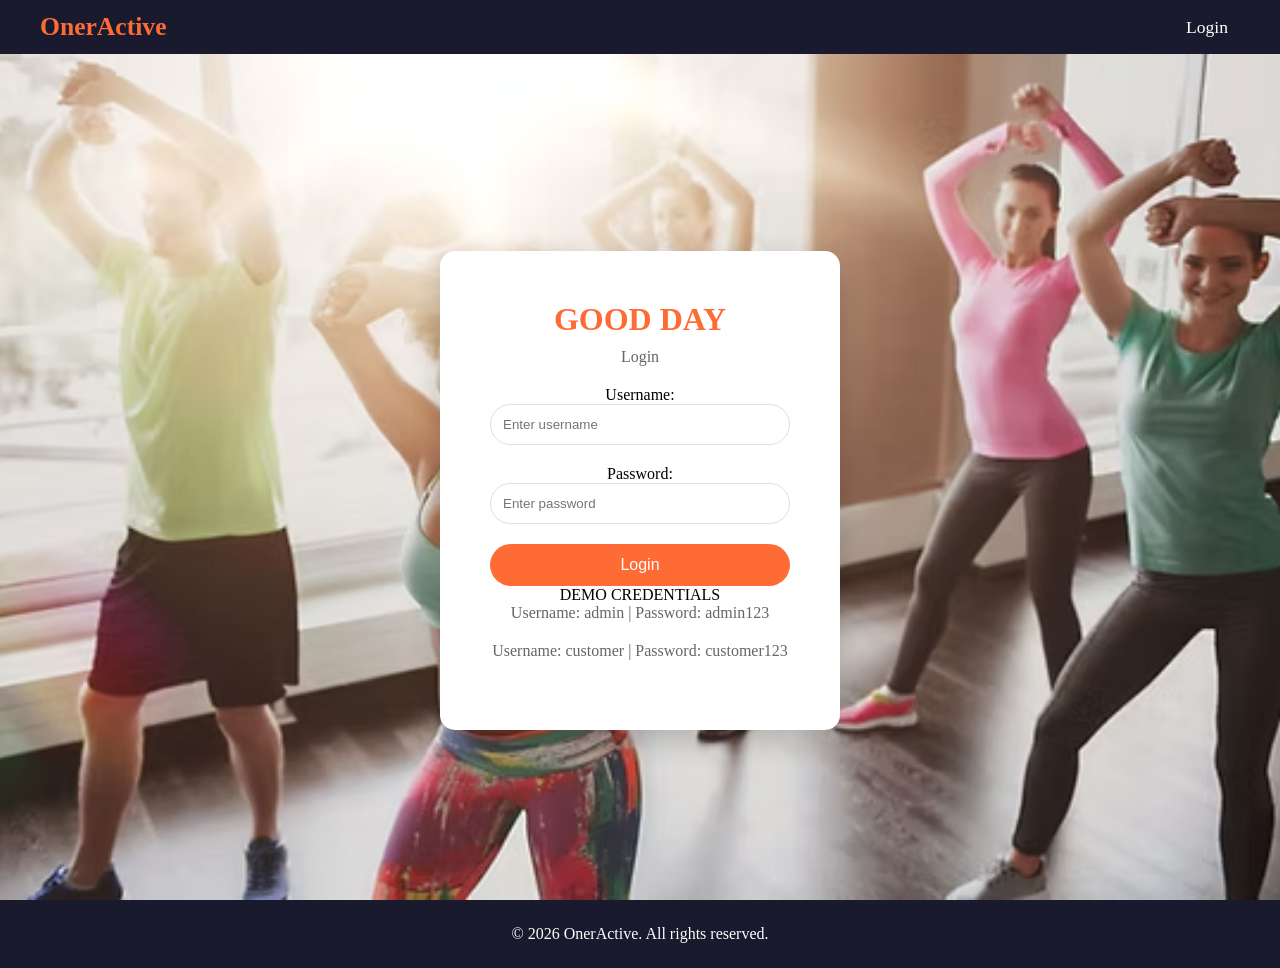
<file: index.html>
<!DOCTYPE html>
<html lang="en">
<head>
    <meta charset="UTF-8">
    <meta name="viewport" content="width=device-width, initial-scale=1.0">
    <title>OnerActive - Login</title>
    <link rel="stylesheet" href="styles.css">
</head>
<body>
    <header>
        <div class="logo">
            <h1>OnerActive</h1>
        </div>
        <nav>
            <ul>
                <li><a href="index.html">Login</a></li>
            </ul>
        </nav>
    </header>

    <section class="login-container">
        <div class="login-box">
            <h2>GOOD DAY</h2>
            <p>Login</p>
            
            <form id="loginForm">
                <label for="username">Username:</label>
                <input type="text" id="username" name="username" required placeholder="Enter username">
                
                <label for="password">Password:</label>
                <input type="password" id="password" name="password" required placeholder="Enter password">
                
                <button type="submit">Login</button>

                <label for="demo">DEMO CREDENTIALS</label>
                <p id="demo">Username: admin | Password: admin123</p>
                <p id="demo">Username: customer | Password: customer123</p>
                
            </form>
        </div>
    </section>

    <footer>
        <p>&copy; 2026 OnerActive. All rights reserved.</p>
    </footer>

    <script src="script.js"></script>
</body>
</html>
</file>
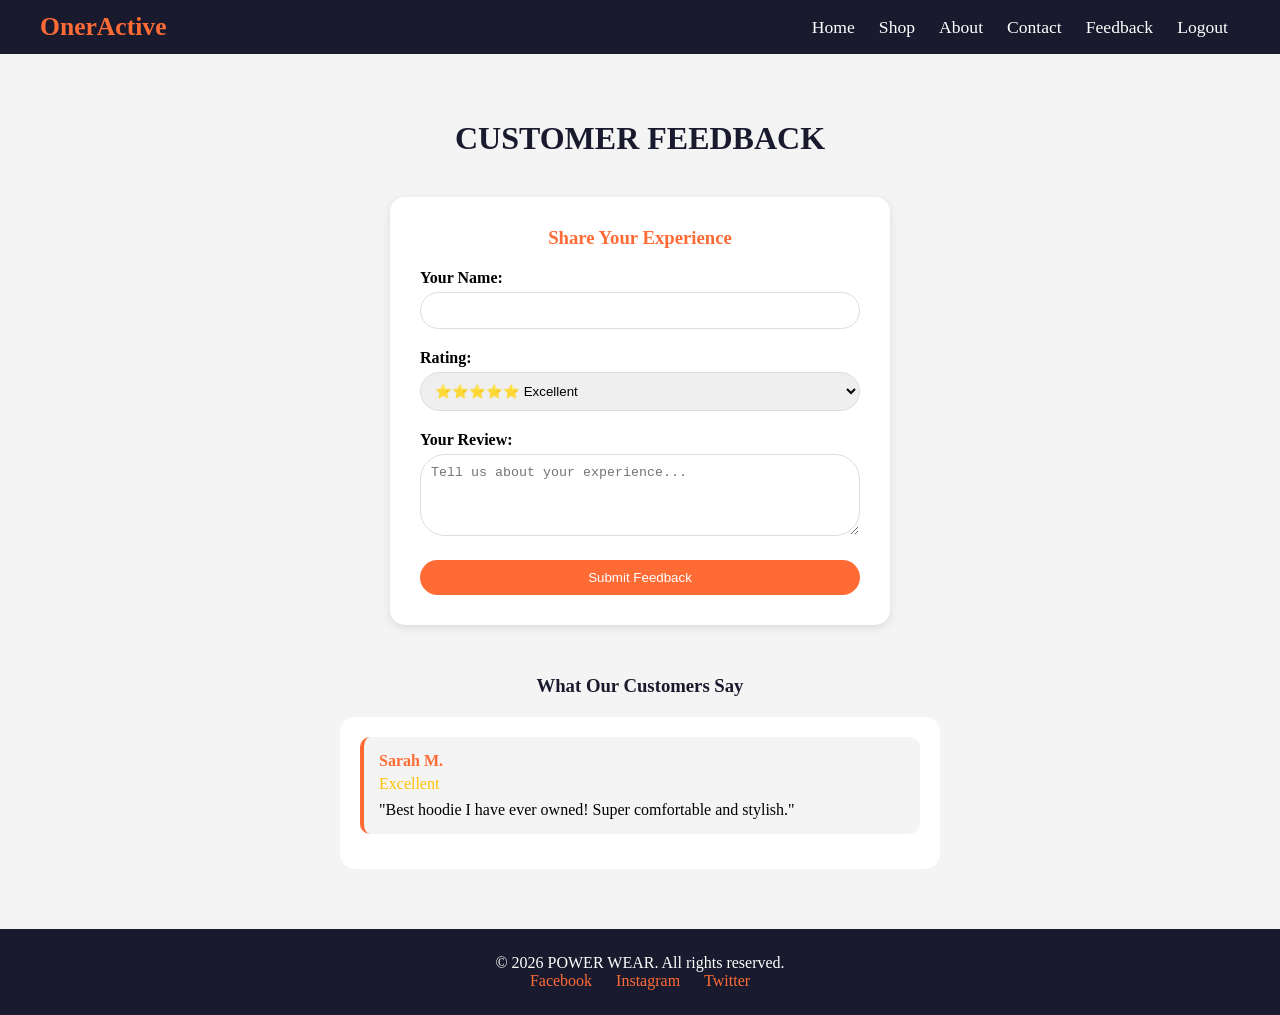
<file: feedback.html>
<!DOCTYPE html>
<html lang="en">
<head>
    <meta charset="UTF-8">
    <meta name="viewport" content="width=device-width, initial-scale=1.0">
    <title>Feedback - Power Wear</title>
    <link rel="stylesheet" href="styles.css">
</head>
<body>
    <header>
        <div class="logo">
            <h1>OnerActive</h1>
        </div>
        <nav>
            <ul>
                <li><a href="customer-dashboard.html#home">Home</a></li>
                <li><a href="customer-dashboard.html#shop">Shop</a></li>
                <li><a href="customer-dashboard.html#about">About</a></li>
                <li><a href="customer-dashboard.html#contact">Contact</a></li>
                <li><a href="feedback.html">Feedback</a></li>
                <li><a href="index.html">Logout</a></li>
            </ul>
        </nav>
    </header>

    <!-- Feedback Section -->
    <section id="feedback" class="feedback-page">
        <h2>CUSTOMER FEEDBACK</h2>
        
        <div class="feedback-form-container">
            <h3>Share Your Experience</h3>
            <form id="feedbackForm">
                <label for="fb-name">Your Name:</label>
                <input type="text" id="fb-name" required>
                
                <label for="rating">Rating:</label>
                <select id="rating">
                    <option value="5">⭐⭐⭐⭐⭐ Excellent</option>
                    <option value="4">⭐⭐⭐⭐ Good</option>
                    <option value="3">⭐⭐⭐ Average</option>
                    <option value="2">⭐⭐ Poor</option>
                    <option value="1">⭐ Terrible</option>
                </select>
                
                <label for="fb-message">Your Review:</label>
                <textarea id="fb-message" rows="4" required placeholder="Tell us about your experience..."></textarea>
                
                <button type="submit">Submit Feedback</button>
            </form>
        </div>
        
        <div class="feedback-list-container">
            <h3>What Our Customers Say</h3>
            <div id="feedbackList" class="feedback-list">
                <!-- Feedback will load from localStorage -->
            </div>
        </div>
    </section>

    <footer>
        <p>&copy; 2026 POWER WEAR. All rights reserved.</p>
        <div class="social-icons">
            <a href="#">Facebook</a>
            <a href="#">Instagram</a>
            <a href="#">Twitter</a>
        </div>
    </footer>

    <script src="script.js"></script>
</body>
</html>
</file>
<file: styles.css>
/* Reset default styles */
* {
    margin: 0;
    padding: 0;
    box-sizing: border-box;
}

body {
    font-family: 'Times New Roman', Times, serif;
    background-color: #f4f4f4;
}

/* Header */
header {
    background-color: #1a1a2e;
    color: white;
    position: fixed;
    width: 100%;
    top: 0;
    padding: 12px 40px;
    display: flex;
    justify-content: space-between;
    align-items: center;
    z-index: 100;
}

header .logo h1 {
    font-size: 1.6rem;
    color: #ff6b35;
}

header nav ul {
    list-style: none;
    display: flex;
}

header nav ul li {
    margin: 0 12px;
}

header nav ul li a {
    color: white;
    text-decoration: none;
    font-size: 1.1rem;
}

header nav ul li a:hover {
    color: #ff6b35;
    text-decoration: underline;
}

/* Login */
.login-container {
    min-height: 100vh;
    display: flex;
    align-items: center;
    justify-content: center;
    background: url('background.jpg') no-repeat center center/cover;
    padding-top: 80px;
}

.login-box {
    background: white;
    padding: 50px;
    border-radius: 15px;
    text-align: center;
    width: 400px;
    box-shadow: 0 10px 30px rgba(0,0,0,0.2);
}

.login-box h2 {
    color: #ff6b35;
    font-size: 2rem;
    margin-bottom: 10px;
}

.login-box p {
    margin-bottom: 20px;
    color: #666;
}

.login-box input {
    width: 100%;
    padding: 12px;
    margin-bottom: 20px;
    border: 1px solid #ddd;
    border-radius: 25px;
}

.login-box button {
    background-color: #ff6b35;
    color: white;
    padding: 12px 30px;
    border: none;
    border-radius: 25px;
    font-size: 1rem;
    cursor: pointer;
    width: 100%;
}

.login-box button:hover {
    background-color: #e85d2c;
}

/* Customer */
.banner-customer {
    background: url('background.jpg') no-repeat center center/cover;
    color: rgb(0, 0, 0);
    text-align: center;
    padding: 280px 20px;
    margin-top: 60px;
}

.banner-customer h2 {
    font-size: 3rem;
    margin-bottom: 20px;
}

.banner-customer p {
    font-size: 1.2rem;
    margin-bottom: 30px;
}

.cta-btn {
    background-color: white;
    color: #ff6b35;
    padding: 12px 30px;
    font-size: 1.1rem;
    text-decoration: none;
    border-radius: 30px;
    font-weight: bold;
}

.cta-btn:hover {
    background-color: #1a1a2e;
    color: white;
}

/* Shop */
.shop {
    padding: 60px 40px;
    background-color: #f4f4f4;
}

.shop h2 {
    text-align: center;
    font-size: 2.2rem;
    color: #1a1a2e;
    margin-bottom: 40px;
}

.shop h6 {
    font-size: 1.8rem;
    color: #ff6b35;
    margin: 40px 0 20px 0;
    text-align: center;
}

.product-grid {
    display: flex;
    flex-wrap: wrap;
    justify-content: center;
    gap: 25px;
}

.product-card {
    width: 220px;
    background: white;
    padding: 15px;
    border-radius: 10px;
    text-align: center;
    box-shadow: 0 3px 10px rgba(0,0,0,0.1);
}

.product-img {
    width: 100%;
    height: 180px;
    object-fit: cover;
    border-radius: 8px;
    margin-bottom: 10px;
}

.product-card h3 {
    font-size: 1.1rem;
    margin: 10px 0;
}

.product-card p {
    color: #ff6b35;
    font-weight: bold;
    font-size: 1.2rem;
}

.buy-btn {
    background-color: #1a1a2e;
    color: white;
    padding: 8px 20px;
    border: none;
    border-radius: 25px;
    margin-top: 10px;
    cursor: pointer;
}

.buy-btn:hover {
    background-color: #ff6b35;
}

/* About */
.about {
    padding: 80px 40px;
    background-color: white;
    text-align: center;
}

.about h2 {
    color: #1a1a2e;
    font-size: 2rem;
    margin-bottom: 30px;
}

.about p {
    max-width: 800px;
    margin: 0 auto;
    line-height: 1.8;
    font-size: 1.1rem;
}

/* Contact */
.contact {
    padding: 80px 40px;
    background-color: #f4f4f4;
    text-align: center;
}

.contact h2 {
    font-size: 2rem;
    color: #1a1a2e;
    margin-bottom: 30px;
}

.contact form {
    max-width: 500px;
    margin: 0 auto 30px;
    text-align: left;
}

.contact label {
    display: block;
    margin-bottom: 5px;
    font-weight: bold;
}

.contact input,
.contact textarea {
    width: 100%;
    padding: 10px;
    margin-bottom: 20px;
    border: 1px solid #ddd;
    border-radius: 25px;
}

.contact button {
    background-color: #ff6b35;
    color: white;
    padding: 10px 25px;
    border: none;
    border-radius: 25px;
    cursor: pointer;
}

.contact-info {
    margin-top: 30px;
    padding: 20px;
    background: white;
    border-radius: 10px;
    max-width: 400px;
    margin-left: auto;
    margin-right: auto;
}

.contact-info p {
    margin: 8px 0;
}

/* Feedback */
.feedback-page {
    padding: 120px 40px 60px;
    background-color: #f4f4f4;
    min-height: 100vh;
}

.feedback-page h2 {
    text-align: center;
    font-size: 2rem;
    color: #1a1a2e;
    margin-bottom: 40px;
}

.feedback-form-container {
    max-width: 500px;
    margin: 0 auto 50px;
    background: white;
    padding: 30px;
    border-radius: 15px;
    box-shadow: 0 3px 10px rgba(0,0,0,0.1);
}

.feedback-form-container h3 {
    text-align: center;
    margin-bottom: 20px;
    color: #ff6b35;
}

.feedback-form-container label {
    display: block;
    margin-bottom: 5px;
    font-weight: bold;
}

.feedback-form-container input,
.feedback-form-container textarea,
.feedback-form-container select {
    width: 100%;
    padding: 10px;
    margin-bottom: 20px;
    border: 1px solid #ddd;
    border-radius: 25px;
}

.feedback-form-container button {
    background-color: #ff6b35;
    color: white;
    padding: 10px 25px;
    border: none;
    border-radius: 25px;
    cursor: pointer;
    width: 100%;
}

.feedback-list-container {
    max-width: 600px;
    margin: 0 auto;
}

.feedback-list-container h3 {
    text-align: center;
    margin-bottom: 20px;
    color: #1a1a2e;
}

.feedback-list {
    background: white;
    padding: 20px;
    border-radius: 15px;
}

.review-item {
    background: #f4f4f4;
    padding: 15px;
    margin-bottom: 15px;
    border-radius: 10px;
    border-left: 4px solid #ff6b35;
}

.review-item strong {
    color: #ff6b35;
    display: block;
    margin-bottom: 5px;
}

.review-item .rating {
    color: #ffc107;
    margin-bottom: 8px;
}

.delete-feedback {
    background-color: #dc3545;
    color: white;
    border: none;
    padding: 5px 12px;
    border-radius: 15px;
    cursor: pointer;
    margin-top: 10px;
}

.delete-feedback:hover {
    background-color: #c82333;
}

/* Admin Dashboard */
.admin-shop {
    padding: 100px 40px 60px;
    background-color: #f4f4f4;
}

.admin-shop h2 {
    text-align: center;
    font-size: 2rem;
    color: #1a1a2e;
    margin-bottom: 40px;
}

.admin-section {
    max-width: 900px;
    margin: 0 auto;
    background: white;
    padding: 30px;
    border-radius: 15px;
}

.add-product h3, .product-list h3 {
    color: #ff6b35;
    margin-bottom: 20px;
}

.add-product input, .add-product select {
    width: 100%;
    padding: 10px;
    margin-bottom: 15px;
    border: 1px solid #ddd;
    border-radius: 25px;
}

.add-product input[type="file"] {
    padding: 8px;
}

.add-product button {
    background-color: #ff6b35;
    color: white;
    padding: 10px 25px;
    border: none;
    border-radius: 25px;
    cursor: pointer;
    width: 100%;
}

.product-list {
    margin-top: 40px;
}

.admin-product-item {
    background: #f4f4f4;
    padding: 12px;
    margin-bottom: 10px;
    border-radius: 8px;
    display: flex;
    justify-content: space-between;
    align-items: center;
    flex-wrap: wrap;
    gap: 10px;
}

.admin-product-info {
    display: flex;
    align-items: center;
    gap: 15px;
    flex: 1;
}

.admin-product-img {
    width: 50px;
    height: 50px;
    object-fit: cover;
    border-radius: 5px;
}

.delete-btn {
    background-color: #dc3545;
    color: white;
    border: none;
    padding: 5px 12px;
    border-radius: 15px;
    cursor: pointer;
}

.delete-btn:hover {
    background-color: #c82333;
}

/* Footer */
footer {
    background-color: #1a1a2e;
    color: white;
    text-align: center;
    padding: 25px;
}

footer .social-icons a {
    margin: 0 10px;
    color: #ff6b35;
    text-decoration: none;
}

footer .social-icons a:hover {
    text-decoration: underline;
    color: white;
}

/* Responsive */
@media (max-width: 700px) {
    header .logo h1 {
        font-size: 1rem;
    }
    
    header nav ul li a {
        font-size: 0.8rem;
    }
    
    header {
        padding: 10px 15px;
    }
    
    .banner-customer {
        padding: 120px 15px;
    }
    
    .banner-customer h2 {
        font-size: 1.8rem;
    }
    
    .shop {
        padding: 40px 15px;
    }
    
    .product-card {
        width: 160px;
    }
    
    .product-img {
        height: 140px;
    }
    
    .about, .contact {
        padding: 50px 20px;
    }
    
    .login-box {
        width: 90%;
        padding: 30px;
    }
    
    .admin-shop {
        padding: 80px 15px 40px;
    }
    
    .feedback-page {
        padding: 100px 20px 40px;
    }
}
</file>
